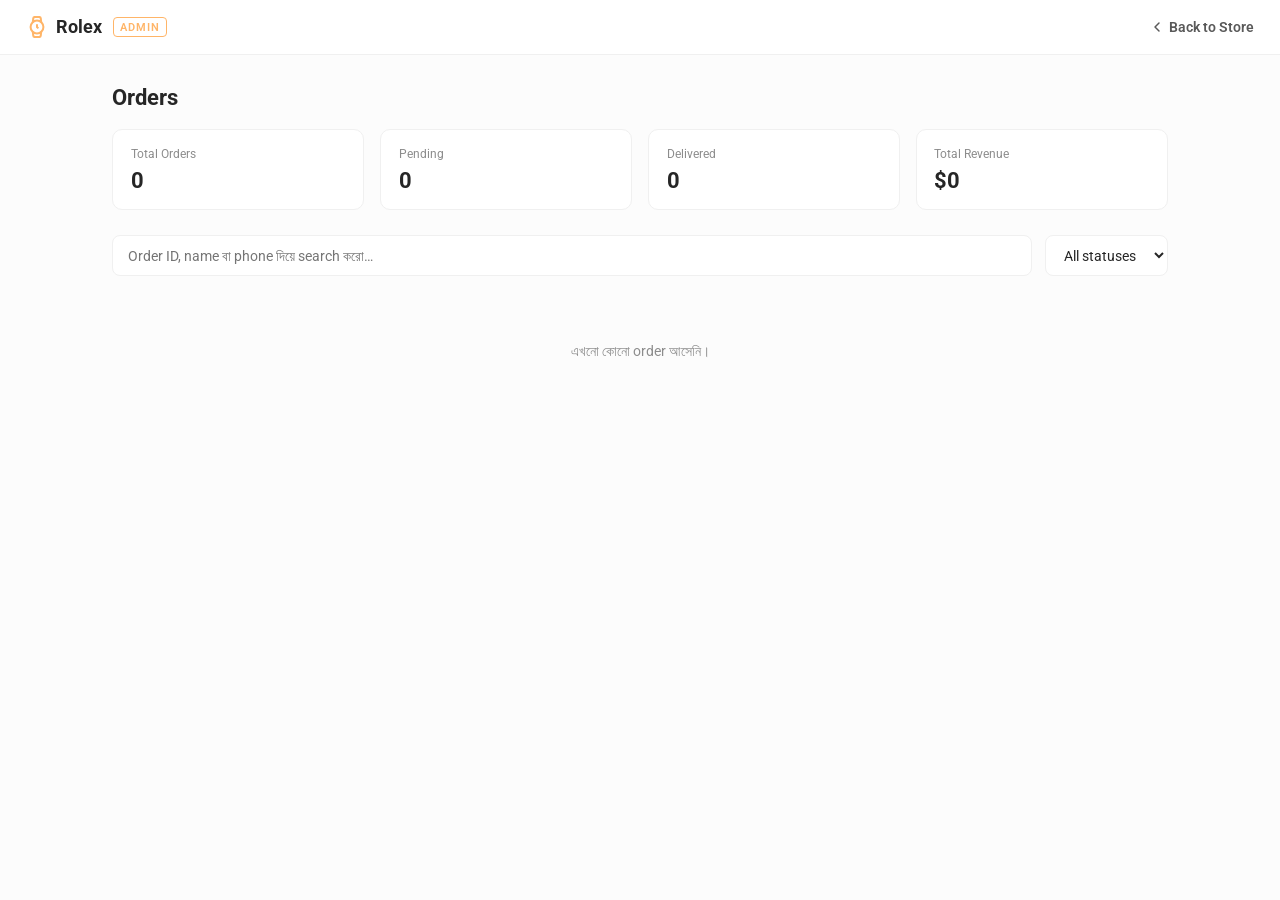
<file: admin.html>
<!DOCTYPE html>
<html lang="en">
<head>
  <meta charset="UTF-8">
  <meta name="viewport" content="width=device-width, initial-scale=1.0">
  <title>Admin — Orders | Rolex Watch</title>
  <link rel="icon" type="image/svg+xml" href="data:image/svg+xml,%3Csvg xmlns='http://www.w3.org/2000/svg' viewBox='0 0 64 64'%3E%3Crect width='64' height='64' rx='12' fill='%23e58430'/%3E%3Ccircle cx='32' cy='32' r='18' fill='none' stroke='%23fff' stroke-width='3'/%3E%3Ccircle cx='32' cy='32' r='13' fill='none' stroke='%23fff' stroke-width='1.5'/%3E%3Cline x1='32' y1='32' x2='32' y2='22' stroke='%23fff' stroke-width='2.5' stroke-linecap='round'/%3E%3Cline x1='32' y1='32' x2='40' y2='32' stroke='%23fff' stroke-width='2' stroke-linecap='round'/%3E%3Crect x='28' y='10' width='8' height='5' rx='1' fill='%23fff'/%3E%3Crect x='28' y='49' width='8' height='5' rx='1' fill='%23fff'/%3E%3C/svg%3E">
  <link rel="preconnect" href="https://fonts.googleapis.com">
  <link href="https://fonts.googleapis.com/css2?family=Roboto:wght@400;500;700&display=swap" rel="stylesheet">
  <link rel="stylesheet" href="css/style.css">
  <link rel="stylesheet" href="css/admin.css">
</head>
<body>

<!-- ===== HEADER ===== -->
<header class="ad-header">
  <a href="index.html" class="ad-logo">
    <svg width="22" height="22" viewBox="0 0 24 24" fill="none" stroke="currentColor" stroke-width="2.2">
      <circle cx="12" cy="12" r="7"/>
      <polyline points="12 9 12 12 13.5 13.5"/>
      <path d="M16.51 17.35l-.35 3.83a2 2 0 01-1.99 1.82H9.83a2 2 0 01-1.99-1.82l-.35-3.83m.01-10.7l.35-3.83A2 2 0 019.83 1h4.35a2 2 0 011.99 1.82l.35 3.83"/>
    </svg>
    Rolex <span class="ad-logo-sub">Admin</span>
  </a>
  <a href="index.html" class="ad-back">
    <svg width="16" height="16" viewBox="0 0 24 24" fill="none" stroke="currentColor" stroke-width="2.2" stroke-linecap="round" stroke-linejoin="round">
      <polyline points="15 18 9 12 15 6"/>
    </svg>
    Back to Store
  </a>
</header>

<!-- ===== MAIN ===== -->
<main class="ad-main">

  <h1 class="ad-title">Orders</h1>

  <!-- Stat cards -->
  <div class="ad-stats">
    <div class="ad-stat-card">
      <span class="ad-stat-label">Total Orders</span>
      <span class="ad-stat-value" id="ad-stat-total">0</span>
    </div>
    <div class="ad-stat-card">
      <span class="ad-stat-label">Pending</span>
      <span class="ad-stat-value" id="ad-stat-pending">0</span>
    </div>
    <div class="ad-stat-card">
      <span class="ad-stat-label">Delivered</span>
      <span class="ad-stat-value" id="ad-stat-delivered">0</span>
    </div>
    <div class="ad-stat-card">
      <span class="ad-stat-label">Total Revenue</span>
      <span class="ad-stat-value" id="ad-stat-revenue">$0</span>
    </div>
  </div>

  <!-- Toolbar -->
  <div class="ad-toolbar">
    <input type="text" id="ad-search" class="ad-search" placeholder="Order ID, name বা phone দিয়ে search করো…">
    <select id="ad-status-filter" class="ad-filter">
      <option value="all">All statuses</option>
      <option value="Pending">Pending</option>
      <option value="Confirmed">Confirmed</option>
      <option value="Shipped">Shipped</option>
      <option value="Delivered">Delivered</option>
      <option value="Cancelled">Cancelled</option>
    </select>
  </div>

  <!-- Empty state -->
  <div class="ad-empty" id="ad-empty">
    <p>এখনো কোনো order আসেনি।</p>
  </div>

  <!-- Orders table -->
  <div class="ad-table-wrap" id="ad-table-wrap">
    <table class="ad-table">
      <thead>
        <tr>
          <th>Order</th>
          <th>Customer</th>
          <th>Items</th>
          <th>Shipping</th>
          <th>Payment</th>
          <th>Total</th>
          <th>Status</th>
          <th></th>
        </tr>
      </thead>
      <tbody id="ad-table-body"></tbody>
    </table>
  </div>

</main>

<!-- ===== ORDER DETAIL MODAL ===== -->
<div class="ad-modal-overlay" id="ad-modal-overlay" onclick="closeOrderModal(event)">
  <div class="ad-modal" onclick="event.stopPropagation()">
    <button class="ad-modal-close" onclick="closeOrderModal()">✕</button>
    <div id="ad-modal-body"></div>
  </div>
</div>

<script src="js/orders-store.js"></script>
<script src="js/admin.js"></script>

</body>
</html>
</file>
<file: css/style.css>
/* ===== VARIABLES ===== */
:root {
  --header-height: 3.5rem;
  --first-color: #ffb568;
  --button-color: #2b2b2b;
  --button-color-alt: #3a3a3a;
  --title-color: #262626;
  --text-color: #595959;
  --text-color-light: #8c8c8c;
  --body-color: #fcfcfc;
  --container-color: #ffffff;
  --border-color: #f0f0f0;
  --biggest: 2rem;
  --h1: 1.5rem;
  --h2: 1.25rem;
  --h3: 1rem;
  --normal: 0.938rem;
  --small: 0.813rem;
  --smaller: 0.75rem;
  --font: 'Roboto', sans-serif;
}

html.dark-theme {
  --title-color: #f2f2f2;
  --text-color: #bfbfbf;
  --text-color-light: #8c8c8c;
  --body-color: #1f1f1f;
  --container-color: #2b2b2b;
  --border-color: #333333;
  --button-color: #3a3a3a;
}

/* ===== BASE ===== */
*, *::before, *::after { box-sizing: border-box; margin: 0; padding: 0; }
html {
  scroll-behavior: smooth;
  overflow-x: hidden;
  width: 100%;
}
body {
  font-family: var(--font);
  font-size: var(--normal);
  background: var(--body-color);
  color: var(--text-color);
  transition: background-color .25s, color .25s;
  overflow-x: hidden;
  width: 100%;
  max-width: 100%;
}
img { max-width: 100%; display: block; }
a { text-decoration: none; color: inherit; }
h1,h2,h3 { color: var(--title-color); font-weight: 700; }
ul { list-style: none; padding: 0; }
button { font-family: inherit; border: 0; background: none; color: inherit; cursor: pointer; }
input { font-family: inherit; }

/* ===== LAYOUT ===== */
.container { width: calc(100% - 2rem); max-width: 1024px; margin-inline: auto; }
.grid { display: grid; }
.section { padding: 4.5rem 0 1rem; }
.section__title { font-size: var(--h1); text-align: center; margin-bottom: 2.5rem; }

/* ===== BUTTON ===== */
.button {
  display: inline-flex; align-items: center; justify-content: center;
  background: var(--button-color); color: #fff;
  padding: 1.15rem 2rem; font-weight: 500; letter-spacing: .02em;
  transition: background .25s, transform .15s;
  border: 0; cursor: pointer; font-family: inherit; font-size: var(--normal);
}
.button:hover { background: var(--button-color-alt); }
.button:active { transform: scale(.98); }
.button--gray { background: #bfbfbf; color: var(--title-color); }
.button--gray:hover { background: #a6a6a6; }
.button--small { padding: .9rem 1.4rem; font-size: var(--small); }

/* ===== HEADER ===== */
.header {
  position: fixed; inset: 0 0 auto; z-index: 100;
  background: transparent; height: var(--header-height);
  transition: box-shadow .25s, background-color .25s;
}
.header.scroll-header {
  background: var(--body-color);
  box-shadow: 0 1px 12px hsla(0,0%,0%,.08);
}
.nav {
  height: var(--header-height);
  display: flex; align-items: center; justify-content: space-between;
}
.nav__logo {
  display: inline-flex; align-items: center; gap: .4rem;
  font-weight: 700; color: var(--title-color); font-size: 1.05rem;
}
.nav__logo svg { color: var(--first-color); }
.nav__btns {
  display: flex; align-items: center; gap: .85rem;
  font-size: 1.2rem; color: var(--title-color);
}
.nav__btns button {
  display: inline-flex; width: 44px; height: 44px;
  align-items: center; justify-content: center; position: relative;
  cursor: pointer;
}
.nav__toggle { display: inline-flex; }
.cart-count {
  position: absolute; top: 6px; right: 4px;
  min-width: 16px; height: 16px; padding: 0 4px;
  border-radius: 999px; background: var(--first-color); color: #fff;
  font-size: .65rem; font-weight: 700; line-height: 16px;
  display: none;
}
.cart-count.visible { display: block; }

/* Mobile nav */
.nav__menu {
  position: fixed; inset: 0; background: #1c1c1c; z-index: 120;
  display: flex; flex-direction: column; align-items: center; justify-content: center;
  gap: 2.4rem; transform: translateX(100%);
  transition: transform .35s cubic-bezier(.22,1,.36,1);
}
.nav__menu.is-open { transform: translateX(0); }
.nav__link {
  color: #fff; font-size: 1.35rem; font-weight: 500;
  letter-spacing: .18em; text-transform: uppercase; transition: color .2s;
}
.nav__link.active-link, .nav__link:hover { color: var(--first-color); }
.nav__close {
  position: absolute; top: 1.1rem; right: 1.2rem; color: #fff;
  width: 44px; height: 44px; display: inline-flex; align-items: center; justify-content: center;
  font-size: 1.6rem; cursor: pointer;
}

/* ===== CART ===== */
.cart__overlay {
  position: fixed; inset: 0; background: hsla(0,0%,0%,.45);
  z-index: 125; opacity: 0; pointer-events: none; transition: opacity .25s;
}
.cart__overlay.is-open { opacity: 1; pointer-events: auto; }
.cart {
  position: fixed; inset: 0 0 0 auto; width: min(100%, 380px);
  background: var(--cart-bg, #ffffff); z-index: 130; padding: 2.4rem 1.6rem 1.8rem;
  display: flex; flex-direction: column; transform: translateX(100%);
  transition: transform .35s cubic-bezier(.22,1,.36,1);
  color: var(--cart-text, var(--title-color));
  box-shadow: -4px 0 40px hsla(0,0%,0%,.12);
}
.cart.is-open { transform: translateX(0); }
.cart__close {
  position: absolute; top: 1.1rem; right: 1.1rem;
  color: var(--cart-text, var(--title-color));
  width: 44px; height: 44px; display: inline-flex; align-items: center; justify-content: center;
  font-size: 1.6rem; cursor: pointer;
}
.cart__title {
  text-align: center; font-size: 1.35rem; font-weight: 500; margin: 1.4rem 0 2rem;
  color: var(--cart-text, var(--title-color));
}
#cart-view { display: flex; flex-direction: column; height: 100%; }
.cart__list { flex: 1; overflow-y: auto; display: flex; flex-direction: column; gap: 1.8rem; }
.cart__prices { flex-shrink: 0; }
.cart__checkout { flex-shrink: 0; }
.cart__empty { color: var(--text-color-light); text-align: center; margin-top: 3rem; }
.cart__card {
  display: grid; grid-template-columns: 88px 1fr auto; gap: 1rem; align-items: center;
  padding-bottom: 1.4rem; border-bottom: 1px solid var(--border-color);
}
.cart__thumb {
  width: 88px; height: 88px;
  background: var(--cart-thumb-bg, #f5f5f5);
  display: grid; place-items: center; border-radius: 4px;
}
.cart__thumb img { height: 72px; width: auto; object-fit: contain; }
.cart__name { color: var(--cart-text, var(--title-color)); font-size: 1rem; font-weight: 500; margin: 0 0 .2rem; }
.cart__price { color: var(--first-color); font-weight: 500; }
.cart__amount { display: flex; align-items: center; gap: .55rem; margin-top: .7rem; }
.cart__qty-btn {
  width: 28px; height: 28px;
  background: var(--cart-btn-bg, #f0f0f0);
  color: var(--cart-text, var(--title-color));
  display: grid; place-items: center; cursor: pointer; border: 1px solid var(--border-color); font-size: 1rem;
  transition: background .2s;
}
.cart__qty-btn:hover { background: var(--first-color); color: #fff; border-color: var(--first-color); }
.cart__delete { color: var(--first-color); width: 40px; height: 40px; display: grid; place-items: center; align-self: center; cursor: pointer; background: none; border: 0; transition: transform .2s; }
.cart__delete:hover { transform: scale(1.2); }
.cart__prices {
  display: flex; justify-content: space-between; padding-top: 1.4rem; font-size: 1rem;
  border-top: 1px solid var(--border-color); margin-top: .5rem;
}
.cart__prices-item { color: var(--text-color-light); }
.cart__prices-total { color: var(--cart-text, var(--title-color)); font-weight: 700; font-size: 1.2rem; }

/* Cart checkout button */
.cart__checkout {
  margin-top: 1.2rem; width: 100%; padding: 1rem;
  background: var(--button-color); color: #fff;
  border: 0; font-family: inherit; font-size: var(--small);
  font-weight: 600; letter-spacing: .1em; text-transform: uppercase;
  cursor: pointer; transition: background .2s;
}
.cart__checkout:hover { background: var(--first-color); }

/* Dark mode cart overrides */
html.dark-theme {
  --cart-bg: #1c1c1c;
  --cart-text: #f2f2f2;
  --cart-thumb-bg: #2a2a2a;
  --cart-btn-bg: #2e2e2e;
}

/* ===== HOME ===== */
.home { padding-top: 6.5rem; padding-bottom: 2rem; position: relative; }
.home__container {
  position: relative;
  row-gap: 2.5rem;
  overflow: visible;
}

/* Social bar — fixed left edge, vertically centered */
.home__social-bar {
  display: none; /* shown at ≥768px */
  position: absolute;
  left: 1rem;
  top: 50%;
  transform: translateY(-50%);
  flex-direction: column;
  align-items: center;
  gap: 1.6rem;
  z-index: 5;
  padding: 1rem 0;
}
.home__social-bar .home__social-link {
  font-size: var(--smaller);
  color: var(--text-color-light);
  letter-spacing: .12em;
  writing-mode: vertical-rl;
  text-orientation: mixed;
  transform: rotate(180deg);
  transition: color .2s;
}
.home__social-bar .home__social-link:hover { color: var(--first-color); letter-spacing: .2em; }

/* Mobile: show social links inline above the title */
.home__data { order: 1; }
.home__img-wrap {
  order: 0;
  width: min(280px, 78vw); height: 430px;
  background: var(--first-color); margin-left: auto;
  display: flex; align-items: flex-end; justify-content: center; padding-bottom: 1.25rem;
}
.home__img { width: 92%; filter: drop-shadow(0 16px 24px hsla(0,0%,0%,.18)); }
.home__title { font-size: var(--biggest); line-height: 1.15; margin: 0 0 1rem; max-width: 12ch; }
.home__description { margin: 0 0 1.25rem; max-width: 36ch; line-height: 1.55; }
.home__price { display: inline-block; color: var(--first-color); font-size: var(--h2); font-weight: 500; margin-bottom: 2rem; }
.home__btns { display: flex; align-items: center; gap: 1rem; }
.home__button { box-shadow: 0 12px 24px hsla(0,0%,10%,.2); }

/* ===== FEATURED ===== */
.featured__container { grid-template-columns: 1fr; gap: 2.4rem; }
.featured__card, .products__card, .new__card {
  position: relative; text-align: center;
  background: var(--container-color); border: 1px solid var(--border-color);
  padding: 2rem 1rem 1.5rem;
  transition: box-shadow .3s, padding .3s, background-color .3s;
}
.featured__card { overflow-y: hidden; }
.featured__tag, .new__tag {
  position: absolute; left: clamp(-1rem, -3vw, -0.4rem); top: 3rem;
  background: var(--first-color); color: #fff;
  padding: .45rem .95rem; font-size: var(--small); font-weight: 500;
  letter-spacing: .08em; text-transform: uppercase; transform: rotate(-90deg);
}
.featured__img { height: 214px; width: auto; margin: 0 auto 1rem; object-fit: contain; }
.featured__title, .products__title, .new__title { text-transform: uppercase; font-size: var(--h3); margin: 0 0 .5rem; }
.featured__price, .products__price, .new__price { display: block; color: var(--first-color); font-weight: 700; font-size: var(--h3); }
.featured__button { margin-top: 1.2rem; }
.featured__card:hover, .products__card:hover { box-shadow: 0 12px 32px hsla(0,0%,20%,.1); }

/* ===== STORY ===== */
.story__container { row-gap: 4.5rem; }
.story__square, .story__img { width: min(250px, 70vw); }
.story__square { height: min(250px, 70vw); background: var(--first-color); }
.story__images { position: relative; justify-self: center; }
.story__img {
  position: absolute; left: clamp(0.6rem, 6vw, 2.2rem); top: -2.2rem;
  object-fit: cover; height: min(250px, 70vw);
}
.story__subtitle { display: block; font-size: var(--small); font-weight: 500; color: var(--first-color); margin-bottom: .6rem; letter-spacing: .04em; }
.story__title { font-size: var(--h1); margin: 0 0 1rem; }
.story__description { margin: 0 0 2rem; max-width: 40ch; line-height: 1.55; }

/* ===== PRODUCTS ===== */
.products__container { grid-template-columns: repeat(2, 1fr); gap: 1.5rem; }
.products__card { padding: 1.25rem 0 2.2rem; }
.products__img { height: 125px; width: auto; margin: 0 auto 1rem; object-fit: contain; }
.products__title { font-size: var(--small); }
.products__price { font-size: var(--small); }
.products__button {
  position: absolute; right: 0; bottom: 0; width: 36px; height: 36px;
  background: var(--button-color); color: #fff; display: grid; place-items: center;
  transition: background .2s; border: 0; cursor: pointer; font-size: 1rem;
}
.products__button:hover { background: var(--button-color-alt); }

/* ===== TESTIMONIAL ===== */
.testimonial__container { row-gap: 3rem; }

/* LEFT content — single card that swaps */
.testimonial__content { position: relative; }

.testimonial__quote {
  display: inline-flex; padding: .45rem .6rem;
  background: var(--container-color); color: var(--first-color);
  margin-bottom: 1rem;
  box-shadow: 0 4px 16px hsla(0,0%,0%,.05);
  font-size: 1.5rem; line-height: 1;
}
.testimonial__description {
  margin-bottom: 1.2rem; line-height: 1.65;
  color: var(--text-color); max-width: 42ch;
}
.testimonial__date {
  font-size: var(--normal); margin-bottom: 1.6rem;
  color: var(--title-color); font-weight: 700;
}
.testimonial__profile {
  display: flex; align-items: center; column-gap: 1rem; margin-bottom: 1.8rem;
}
.testimonial__profile-img {
  width: 58px; height: 58px; object-fit: cover; border-radius: 50%; flex-shrink: 0;
}
.testimonial__profile-name { font-size: var(--h3); margin: 0 0 .15rem; }
.testimonial__profile-role { font-size: var(--small); color: var(--text-color-light); }

/* Slide animation on card swap */
#testimonial-card {
  transition: opacity .35s ease, transform .35s ease;
}
#testimonial-card.fade-out {
  opacity: 0; transform: translateX(-16px);
}
#testimonial-card.fade-in {
  opacity: 1; transform: translateX(0);
}

/* Nav arrows */
.testimonial__nav { display: flex; gap: .5rem; }
.testimonial__nav-btn {
  width: 44px; height: 44px;
  display: grid; place-items: center;
  background: var(--container-color);
  border: 1px solid var(--border-color);
  color: var(--first-color);
  font-size: 1.15rem; cursor: pointer;
  transition: background .2s, color .2s, border-color .2s;
}
.testimonial__nav-btn:hover {
  background: var(--first-color); color: #fff; border-color: var(--first-color);
}

/* RIGHT: photo with orange accent block behind it */
.testimonial__photo-wrap {
  position: relative;
  justify-self: center;
  align-self: center;
}
.testimonial__orange-block {
  position: absolute;
  top: -1.8rem; right: clamp(-1.8rem, -4vw, -0.4rem);
  width: 72%; height: 88%;
  background: var(--first-color);
  z-index: 0;
}
.testimonial__img {
  position: relative; z-index: 1;
  width: min(320px, 80vw);
  object-fit: cover;
  display: block;
}

/* ===== NEW ARRIVALS ===== */
.new__container {
  display: grid; grid-auto-flow: column;
  grid-auto-columns: minmax(220px, 1fr); gap: 1.5rem;
  overflow-x: auto; scroll-snap-type: x mandatory; padding-bottom: .5rem;
}
.new__container::-webkit-scrollbar { height: 0; }
.new__card { scroll-snap-align: start; padding: 2rem 1rem 1.5rem; }
.new__card.is-accent { background: var(--first-color); border-color: var(--first-color); }
.new__card.is-accent .new__title, .new__card.is-accent .new__price { color: #fff; }
.new__card.is-accent .new__tag { background: var(--button-color); }
.new__img { height: 200px; width: auto; margin: 0 auto 1rem; object-fit: contain; }
.new__button { margin-top: 1.1rem; }

/* ===== NEWSLETTER ===== */
.newsletter__container { background: var(--first-color); padding: 2.4rem 1.4rem; text-align: center; }
.newsletter__title { color: #fff; font-size: var(--h1); margin: 0 0 .8rem; }
.newsletter__description { color: #fff; margin: 0 auto 1.6rem; max-width: 46ch; line-height: 1.55; }
.newsletter__form { display: flex; flex-direction: column; row-gap: .75rem; }
.newsletter__input { border: 0; outline: 0; background: #f0f0f0; height: 59px; padding: 0 1.2rem; color: var(--title-color); font-family: inherit; font-size: var(--normal); }
.newsletter__input::placeholder { color: var(--text-color-light); }

/* ===== FOOTER ===== */
.footer { padding-bottom: 2rem; }
.footer__container {
  grid-template-columns: repeat(2, 1fr);
  row-gap: 2rem; column-gap: 1.5rem;
  padding-bottom: 2.4rem;
  border-bottom: 1px solid var(--border-color);
}
.footer__title { font-size: var(--h3); margin: 0 0 1rem; }
.footer__list { display: grid; row-gap: .55rem; font-size: var(--small); color: var(--text-color); }
.footer__link:hover, .footer__social-link:hover { color: var(--first-color); }
.footer__social { display: flex; column-gap: 1rem; font-size: 1.2rem; margin-top: .5rem; }
.footer__copy {
  text-align: center; font-size: var(--smaller);
  margin-top: 1.5rem; color: var(--text-color-light);
  line-height: 1.8;
}
.footer__dev {
  display: block; margin-top: .25rem;
  font-size: var(--smaller); color: var(--text-color-light);
}
.footer__dev span { color: var(--first-color); font-weight: 500; }

/* ===== SCROLL UP ===== */
.scrollup {
  position: fixed; right: 1rem; bottom: -30%;
  background: var(--button-color); color: #fff;
  width: 42px; height: 42px; display: grid; place-items: center;
  z-index: 90; transition: bottom .3s, background .2s; font-size: 1.2rem;
  border: 0; cursor: pointer;
  border-radius: 50%;
}
.scrollup.show-scroll { bottom: 1.2rem; }
.scrollup:hover { background: var(--first-color); }

/* ===== RESPONSIVE ===== */
@media (min-width: 576px) {
  .featured__container { grid-template-columns: repeat(2, 1fr); }
  .newsletter__form { flex-direction: row; column-gap: 0; align-items: stretch; }
  .newsletter__input { flex: 1; min-width: 0; }
}

@media (min-width: 768px) {
  :root { --biggest: 2.5rem; --h1: 2.25rem; --h2: 1.5rem; --h3: 1.25rem; --normal: 1rem; --small: .875rem; --smaller: .813rem; }

  .nav__toggle, .nav__close { display: none !important; }
  .nav__menu {
    position: static; inset: auto; background: transparent;
    transform: none; flex-direction: row; gap: 2rem; z-index: auto;
  }
  .nav__link { color: var(--title-color); font-size: var(--normal); letter-spacing: .02em; text-transform: none; font-weight: 500; }

  .home { padding: 0; }
  .home__container {
    grid-template-columns: 1fr max-content;
    align-items: center;
    min-height: 640px;
    column-gap: 2rem;
  }
  /* On desktop: text LEFT, image RIGHT */
  .home__data { order: 0; padding-top: 7rem; padding-bottom: 4rem; padding-left: 5rem; position: relative; }
  .home__img-wrap { order: 1; width: 340px; height: 640px; align-self: start; margin-left: 0; }

  .home__social-bar { display: flex; }

  .testimonial__container { grid-template-columns: repeat(2, 1fr); align-items: center; column-gap: 4rem; }

  .story__container { grid-template-columns: repeat(2, 1fr); align-items: center; column-gap: 4rem; }
  .story__images { justify-self: start; }
  .products__container { grid-template-columns: repeat(3, 200px); justify-content: center; gap: 2rem; }
  .footer__container { grid-template-columns: repeat(4, 1fr); gap: 2rem; }

  .featured__card:hover { box-shadow: 0 12px 32px hsla(0,0%,20%,.1); padding-bottom: 2.4rem; }
}

@media (min-width: 968px) {
  .container { width: 100%; }
  .featured__container { grid-template-columns: repeat(3, 1fr); }
  .home__img-wrap { width: 480px; height: 680px; }
  .story__square, .story__img { width: 350px; }
  .story__square { height: 350px; }
  .story__img { height: 350px; left: 3.5rem; top: -3.5rem; }
  .home__data { padding-left: 6rem; position: relative; }
  .newsletter__container { display: grid; grid-template-columns: 1.2fr 1fr; align-items: center; text-align: left; padding: 3.2rem 4rem; column-gap: 2rem; }
  .newsletter__description { margin-left: 0; }
  .newsletter__form { margin: 0; justify-content: flex-end; }
  .newsletter__input { flex: 0 0 264px; }
  .new__container { grid-auto-flow: unset; grid-template-columns: repeat(4, 1fr); overflow: visible; }
}

@media (min-width: 1024px) {
  .container { max-width: 1024px; }
  .scrollup { right: 2rem; }
}

@media (max-width: 480px) {
  .cart { width: 100%; padding: 2.2rem 1.4rem 2rem; }
}

/* ===== ANIMATIONS ===== */

/* Hero watch float */
@keyframes float {
  0%, 100% { transform: translateY(0); }
  50% { transform: translateY(-18px); }
}
.home__img { animation: float 4s ease-in-out infinite; }

/* Hero price pulse */
@keyframes pricePulse {
  0%, 100% { opacity: 1; }
  50% { opacity: .65; }
}
.home__price { animation: pricePulse 2.5s ease-in-out infinite; }

/* Featured tag pulse */
@keyframes tagBounce {
  0%, 100% { transform: rotate(-90deg) scale(1); }
  50% { transform: rotate(-90deg) scale(1.08); }
}
.featured__tag, .new__tag { animation: tagBounce 2s ease-in-out infinite; }

/* Scroll reveal */
.reveal {
  opacity: 0;
  transform: translateY(32px);
  transition: opacity .6s ease, transform .6s ease;
}
.reveal.visible {
  opacity: 1;
  transform: translateY(0);
}
.reveal-left {
  opacity: 0;
  transform: translateX(-40px);
  transition: opacity .7s ease, transform .7s ease;
}
.reveal-left.visible { opacity: 1; transform: translateX(0); }
.reveal-right {
  opacity: 0;
  transform: translateX(40px);
  transition: opacity .7s ease, transform .7s ease;
}
.reveal-right.visible { opacity: 1; transform: translateX(0); }

/* Stagger delays for grid items */
.reveal:nth-child(1) { transition-delay: 0s; }
.reveal:nth-child(2) { transition-delay: .1s; }
.reveal:nth-child(3) { transition-delay: .2s; }
.reveal:nth-child(4) { transition-delay: .3s; }
.reveal:nth-child(5) { transition-delay: .4s; }

/* Card lift on hover */
.featured__card, .products__card, .new__card {
  transition: box-shadow .3s ease, transform .3s ease, padding .3s ease, background-color .3s ease;
}
.featured__card:hover, .products__card:hover, .new__card:hover {
  transform: translateY(-6px);
  box-shadow: 0 16px 40px hsla(0,0%,0%,.12);
}

/* Story square rotation */
.story__square {
  transition: transform .6s ease;
}
.story__images:hover .story__square {
  transform: rotate(6deg);
}

/* Navbar logo spin on hover */
.nav__logo svg {
  transition: transform .4s ease;
}
.nav__logo:hover svg {
  transform: rotate(360deg);
}

/* Button shine effect */
.button {
  position: relative;
  overflow: hidden;
}
.button::after {
  content: '';
  position: absolute;
  top: 0; left: -100%;
  width: 60%;
  height: 100%;
  background: linear-gradient(90deg, transparent, rgba(255,255,255,.18), transparent);
  transition: left .5s ease;
}
.button:hover::after { left: 150%; }

/* Cart item slide in */
@keyframes slideInCart {
  from { opacity: 0; transform: translateX(20px); }
  to { opacity: 1; transform: translateX(0); }
}
.cart__card { animation: slideInCart .3s ease forwards; }

/* Page load fade in */
@keyframes fadeInPage {
  from { opacity: 0; transform: translateY(12px); }
  to { opacity: 1; transform: translateY(0); }
}
.home__data { animation: fadeInPage .8s ease forwards; }
.home__img-wrap { animation: fadeInPage .8s ease .2s both; }

/* Scroll up bounce */
@keyframes bouncePulse {
  0%, 100% { transform: translateY(0); }
  50% { transform: translateY(-4px); }
}
.scrollup.show-scroll { animation: bouncePulse 1.5s ease-in-out infinite; }

/* Social links hover */
.home__social-link {
  position: relative;
  transition: color .2s, letter-spacing .2s;
}
.home__social-link:hover { letter-spacing: .08em; }

/* Theme toggle smooth */
#theme-btn { transition: transform .3s ease; color: var(--title-color); }
#theme-btn svg { display: block; stroke: currentColor; transition: stroke .2s; }
#theme-btn:hover { transform: rotate(20deg) scale(1.15); }

/* Footer links slide */
.footer__link {
  display: inline-block;
  transition: color .2s, transform .2s;
}
.footer__link:hover { transform: translateX(4px); }

/* Testimonial image gentle zoom */
.testimonial__img {
  transition: transform .5s ease;
}
.testimonial__img:hover { transform: scale(1.03); }

@media (prefers-reduced-motion: reduce) {
  *, *::before, *::after {
    animation-duration: .01ms !important;
    transition-duration: .01ms !important;
  }
}

/* ============================================================
   CHECKOUT MODAL
   ============================================================ */
#checkout-overlay {
  position: fixed; inset: 0; background: rgba(0,0,0,.55);
  z-index: 500; opacity: 0; visibility: hidden; transition: opacity .3s, visibility .3s;
}
#checkout-overlay.is-open { opacity: 1; visibility: visible; }

#checkout-modal {
  position: fixed; inset: 0; z-index: 501;
  display: flex; align-items: center; justify-content: center;
  pointer-events: none; padding: 1rem;
}

.co-box {
  background: var(--co-bg, #fff);
  color: var(--co-text, var(--title-color));
  width: 100%; max-width: 560px; max-height: 92vh;
  border-radius: 12px; overflow: hidden;
  display: flex; flex-direction: column;
  box-shadow: 0 20px 60px rgba(0,0,0,.25);
  transform: translateY(30px) scale(.97); opacity: 0;
  transition: transform .35s cubic-bezier(.34,1.56,.64,1), opacity .3s;
  pointer-events: none;
}
#checkout-modal.is-open .co-box {
  transform: translateY(0) scale(1); opacity: 1; pointer-events: auto;
}

/* Header */
.co-header {
  display: flex; align-items: center; justify-content: space-between;
  padding: 1.2rem 1.4rem;
  border-bottom: 1px solid var(--border-color);
  flex-shrink: 0;
}
.co-header h2 { font-size: 1.1rem; font-weight: 600; }
.co-close-btn {
  background: none; border: 0; cursor: pointer;
  color: var(--co-text, var(--title-color));
  font-size: 1.5rem; line-height: 1; padding: .2rem .5rem;
  transition: color .2s;
}
.co-close-btn:hover { color: var(--first-color); }

/* Step indicators */
.co-indicators {
  display: flex; align-items: center; justify-content: center;
  gap: .5rem; padding: 1rem 1.4rem .6rem;
  flex-shrink: 0;
}
.co-indicator__dot {
  width: 32px; height: 32px; border-radius: 50%;
  border: 2px solid var(--border-color);
  display: flex; align-items: center; justify-content: center;
  font-size: .75rem; font-weight: 700;
  color: var(--text-color-light);
  transition: all .3s;
  position: relative;
}
.co-indicator__dot.is-active { border-color: var(--first-color); color: var(--first-color); background: rgba(229,132,48,.08); }
.co-indicator__dot.is-done { border-color: var(--first-color); background: var(--first-color); color: #fff; }
.co-indicator__line {
  flex: 1; max-width: 60px; height: 2px;
  background: var(--border-color); border-radius: 2px;
}
.co-indicator__label {
  font-size: .65rem; color: var(--text-color-light);
  position: absolute; top: 36px; white-space: nowrap;
}
.co-indicator__dot.is-active .co-indicator__label { color: var(--first-color); }

/* Steps container */
.co-body { flex: 1; overflow-y: auto; padding: 1.2rem 1.4rem; }

.co-step { display: none; }
.co-step.is-active { display: block; animation: coFadeIn .3s ease; }
@keyframes coFadeIn { from { opacity: 0; transform: translateX(10px); } to { opacity: 1; transform: translateX(0); } }

.co-section-title {
  font-size: .85rem; font-weight: 600; text-transform: uppercase;
  letter-spacing: .08em; color: var(--first-color);
  margin: 0 0 1rem;
}

/* Form fields */
.co-field-group { display: flex; flex-direction: column; gap: .9rem; margin-bottom: 1rem; }
.co-field-wrap { display: flex; flex-direction: column; gap: .3rem; }
.co-field-wrap label { font-size: .8rem; font-weight: 500; color: var(--co-text, var(--title-color)); }
.co-field {
  width: 100%; padding: .7rem .9rem;
  border: 1.5px solid var(--border-color);
  border-radius: 6px;
  background: var(--co-input-bg, #fafafa);
  color: var(--co-text, var(--title-color));
  font-family: inherit; font-size: .9rem;
  transition: border-color .2s;
  outline: none;
}
.co-field:focus { border-color: var(--first-color); background: var(--co-bg, #fff); }
.co-field.is-error { border-color: #e53935; }
.co-error { font-size: .75rem; color: #e53935; display: none; }

/* Payment cards */
.co-payment__grid {
  display: grid; grid-template-columns: 1fr 1fr;
  gap: .8rem; margin-bottom: 1rem;
}
.co-payment__card {
  border: 2px solid var(--border-color); border-radius: 8px;
  padding: .9rem .8rem; cursor: pointer;
  display: flex; align-items: center; gap: .65rem;
  transition: border-color .2s, background .2s;
  background: var(--co-input-bg, #fafafa);
}
.co-payment__card:hover { border-color: var(--first-color); }
.co-payment__card.is-selected {
  border-color: var(--first-color);
  background: rgba(229,132,48,.07);
}
.co-payment__icon { font-size: 1.5rem; line-height: 1; flex-shrink: 0; }
.co-payment__name { font-size: .85rem; font-weight: 600; }
.co-payment__sub { font-size: .72rem; color: var(--text-color-light); }
.co-payment__check {
  margin-left: auto; width: 18px; height: 18px;
  border-radius: 50%; border: 2px solid var(--border-color);
  display: flex; align-items: center; justify-content: center;
  flex-shrink: 0; transition: all .2s;
}
.co-payment__card.is-selected .co-payment__check {
  background: var(--first-color); border-color: var(--first-color);
}
.co-payment__card.is-selected .co-payment__check::after {
  content: ''; width: 6px; height: 6px;
  background: #fff; border-radius: 50%;
}

/* Shipping zone cards */
.co-shipping__grid {
  display: grid; grid-template-columns: 1fr 1fr;
  gap: .8rem; margin-top: .4rem;
}
.co-shipping__card {
  border: 2px solid var(--border-color); border-radius: 8px;
  padding: .9rem .8rem; cursor: pointer;
  transition: border-color .2s, background .2s;
  background: var(--co-input-bg, #fafafa);
}
.co-shipping__card:hover { border-color: var(--first-color); }
.co-shipping__card.is-selected {
  border-color: var(--first-color);
  background: rgba(229,132,48,.07);
}
.co-shipping__name { font-size: .85rem; font-weight: 600; }
.co-shipping__sub { font-size: .72rem; color: var(--text-color-light); margin-top: .15rem; }
.co-shipping__grid.is-error .co-shipping__card { border-color: #e53935; }

/* Order summary */
.co-summary__list { display: flex; flex-direction: column; gap: .8rem; margin-bottom: 1.2rem; }
.co-summary__row {
  display: flex; align-items: center; justify-content: space-between;
  padding: .7rem; background: var(--co-input-bg, #fafafa);
  border-radius: 6px; gap: .5rem;
}
.co-summary__info { display: flex; align-items: center; gap: .7rem; }
.co-summary__img { width: 48px; height: 48px; object-fit: contain; border-radius: 4px; background: #f0f0f0; }
.co-summary__name { font-size: .85rem; font-weight: 600; }
.co-summary__qty { font-size: .75rem; color: var(--text-color-light); }
.co-summary__price { font-size: .9rem; font-weight: 700; color: var(--first-color); white-space: nowrap; }

.co-summary__total-bar {
  display: flex; justify-content: space-between; align-items: center;
  padding: .9rem 1rem; background: var(--first-color);
  border-radius: 6px; color: #fff; margin-bottom: 1rem;
}
.co-summary__total-label { font-size: .85rem; opacity: .9; }
.co-summary__total-amount { font-size: 1.2rem; font-weight: 700; }

.co-customer-recap {
  background: var(--co-input-bg, #fafafa);
  border-radius: 6px; padding: .9rem 1rem;
  font-size: .82rem; display: flex; flex-direction: column; gap: .3rem;
  margin-bottom: 1rem;
}
.co-customer-recap span { color: var(--text-color-light); }

/* Footer buttons */
.co-footer {
  display: flex; gap: .8rem; padding: 1rem 1.4rem;
  border-top: 1px solid var(--border-color); flex-shrink: 0;
}
.co-btn {
  flex: 1; padding: .85rem 1rem;
  font-family: inherit; font-size: .85rem; font-weight: 600;
  letter-spacing: .06em; text-transform: uppercase;
  border: 0; border-radius: 6px; cursor: pointer;
  transition: background .2s, transform .15s;
}
.co-btn:active { transform: scale(.98); }
.co-btn--back { background: var(--co-input-bg, #f0f0f0); color: var(--co-text, var(--title-color)); }
.co-btn--next { background: var(--first-color); color: #fff; }
.co-btn--order { background: #1b5e20; color: #fff; }
.co-btn--order:hover { background: #2e7d32; }

/* Success banner */
#co-success-banner {
  position: fixed; bottom: -80px; left: 50%; transform: translateX(-50%);
  background: #2e7d32; color: #fff;
  padding: 1rem 1.8rem; border-radius: 8px; font-size: .9rem; font-weight: 500;
  box-shadow: 0 8px 30px rgba(0,0,0,.2); z-index: 600;
  transition: bottom .4s cubic-bezier(.34,1.56,.64,1);
  white-space: nowrap;
}
#co-success-banner.is-visible { bottom: 2rem; }

/* Dark mode */
html.dark-theme {
  --co-bg: #1c1c1c;
  --co-text: #f2f2f2;
  --co-input-bg: #2a2a2a;
}

@media (max-width: 480px) {
  .co-payment__grid { grid-template-columns: 1fr; }
  .co-shipping__grid { grid-template-columns: 1fr; }
  .co-box { max-height: 100vh; border-radius: 0; }
  #checkout-modal { padding: 0; align-items: flex-end; }
}

/* ============================================================
   CART DRAWER — checkout-view inside drawer
   ============================================================ */
#checkout-view {
  display: flex;
  flex-direction: column;
  height: 100%;
  overflow: hidden;
}

.co-back-to-cart {
  display: inline-flex; align-items: center; gap: .35rem;
  background: none; border: 0; cursor: pointer;
  color: var(--first-color); font-family: inherit;
  font-size: .82rem; font-weight: 600; padding: 0;
  transition: opacity .2s;
}
.co-back-to-cart:hover { opacity: .7; }

/* Override co-header inside drawer (no fixed positioning needed) */
.cart .co-header {
  display: flex; align-items: center; justify-content: space-between;
  padding: 1rem 1.2rem;
  border-bottom: 1px solid var(--border-color);
  flex-shrink: 0;
  background: var(--co-bg, var(--container-color, #fff));
}

/* co-body inside drawer should scroll */
.cart .co-body {
  flex: 1;
  overflow-y: auto;
  padding: 1rem 1.2rem;
}

/* co-footer inside drawer */
.cart .co-footer {
  padding: .9rem 1.2rem;
  border-top: 1px solid var(--border-color);
  flex-shrink: 0;
  background: var(--co-bg, var(--container-color, #fff));
}

/* Step indicators inside drawer — tighter */
.cart .co-indicators {
  padding: .8rem 1.2rem .4rem;
  flex-shrink: 0;
}

/* Payment grid 1-col on narrow drawer */
.cart .co-payment__grid {
  grid-template-columns: 1fr;
}

/* ============================================================
   CART SCROLL FIX — mouse inside cart scrolls cart only
   ============================================================ */
.cart {
  overflow-y: auto;
}
body.cart-open {
  overflow: hidden;
}
.cart.is-open {
  overflow-y: auto;
}
/* co-body inside checkout view scrollable */
#checkout-view {
  overflow-y: auto;
  overscroll-behavior: contain;
}
#checkout-view .co-body {
  overflow-y: auto;
  overscroll-behavior: contain;
  flex: 1;
}
</file>
<file: css/admin.css>
/* ============================================================
   ADMIN DASHBOARD
   ============================================================ */

body { background: var(--body-color); }

/* ── Header ── */
.ad-header {
  display: flex; align-items: center; justify-content: space-between;
  padding: 1rem 1.6rem;
  background: var(--container-color);
  border-bottom: 1px solid var(--border-color);
}
.ad-logo {
  display: flex; align-items: center; gap: .5rem;
  font-weight: 700; font-size: 1.1rem; color: var(--title-color);
  text-decoration: none;
}
.ad-logo svg { color: var(--first-color); }
.ad-logo-sub {
  font-size: .7rem; font-weight: 600; letter-spacing: .08em;
  text-transform: uppercase; color: var(--first-color);
  border: 1px solid var(--first-color); border-radius: 4px;
  padding: .15rem .4rem; margin-left: .2rem;
}
.ad-back {
  display: flex; align-items: center; gap: .3rem;
  font-size: .85rem; font-weight: 600; color: var(--text-color);
  text-decoration: none;
}
.ad-back:hover { color: var(--first-color); }

/* ── Main ── */
.ad-main {
  max-width: 1100px; margin: 0 auto;
  padding: 1.8rem 1.4rem 3rem;
}
.ad-title {
  font-size: 1.4rem; font-weight: 700; color: var(--title-color);
  margin-bottom: 1.2rem;
}

/* ── Stat cards ── */
.ad-stats {
  display: grid; grid-template-columns: repeat(4, 1fr);
  gap: 1rem; margin-bottom: 1.6rem;
}
.ad-stat-card {
  background: var(--container-color); border: 1px solid var(--border-color);
  border-radius: 10px; padding: 1rem 1.1rem;
  display: flex; flex-direction: column; gap: .35rem;
}
.ad-stat-label { font-size: .78rem; color: var(--text-color-light); }
.ad-stat-value { font-size: 1.4rem; font-weight: 700; color: var(--title-color); }

/* ── Toolbar ── */
.ad-toolbar {
  display: flex; gap: .8rem; margin-bottom: 1.2rem;
  flex-wrap: wrap;
}
.ad-search, .ad-filter {
  border: 1px solid var(--border-color); border-radius: 8px;
  padding: .65rem .9rem; font-size: .85rem; font-family: var(--font);
  background: var(--container-color); color: var(--title-color);
}
.ad-search { flex: 1; min-width: 220px; }
.ad-search:focus, .ad-filter:focus { outline: none; border-color: var(--first-color); }

/* ── Empty state ── */
.ad-empty {
  display: none; text-align: center; padding: 3rem 1rem;
  color: var(--text-color-light); font-size: .9rem;
}
.ad-empty.is-visible { display: block; }

/* ── Table ── */
.ad-table-wrap {
  background: var(--container-color); border: 1px solid var(--border-color);
  border-radius: 10px; overflow-x: auto;
}
.ad-table { width: 100%; border-collapse: collapse; font-size: .85rem; min-width: 720px; }
.ad-table th {
  text-align: left; padding: .8rem 1rem; font-size: .72rem;
  text-transform: uppercase; letter-spacing: .05em;
  color: var(--text-color-light); border-bottom: 1px solid var(--border-color);
  white-space: nowrap;
}
.ad-table td {
  padding: .85rem 1rem; border-bottom: 1px solid var(--border-color);
  color: var(--title-color); vertical-align: top;
}
.ad-table tbody tr:last-child td { border-bottom: none; }
.ad-table tbody tr:hover { background: rgba(229,132,48,.04); }
.ad-order-id { font-weight: 700; }
.ad-order-date { font-size: .74rem; color: var(--text-color-light); margin-top: .1rem; }
.ad-cust-name { font-weight: 600; }
.ad-cust-phone { font-size: .78rem; color: var(--text-color-light); margin-top: .1rem; }
.ad-total { font-weight: 700; color: var(--first-color); }

.ad-status-select {
  border: 1px solid var(--border-color); border-radius: 6px;
  padding: .35rem .5rem; font-size: .78rem; font-family: var(--font);
  background: var(--co-input-bg, #fafafa); color: var(--title-color);
}
.ad-view-btn {
  border: none; background: none; color: var(--first-color);
  font-weight: 600; font-size: .8rem; cursor: pointer;
  white-space: nowrap;
}
.ad-view-btn:hover { text-decoration: underline; }

/* ── Modal ── */
.ad-modal-overlay {
  position: fixed; inset: 0; background: rgba(0,0,0,.5);
  display: none; align-items: flex-start; justify-content: center;
  padding: 3rem 1rem; z-index: 200; overflow-y: auto;
}
.ad-modal-overlay.is-open { display: flex; }
.ad-modal {
  background: var(--container-color); border-radius: 12px;
  padding: 1.8rem; max-width: 560px; width: 100%;
  position: relative;
}
.ad-modal-close {
  position: absolute; top: 1rem; right: 1rem;
  border: none; background: none; font-size: 1.1rem;
  color: var(--text-color-light); cursor: pointer;
}
.ad-modal h3 { font-size: 1.1rem; margin-bottom: .2rem; color: var(--title-color); }
.ad-modal-sub { font-size: .78rem; color: var(--text-color-light); margin-bottom: 1.1rem; }
.ad-modal-section { margin-bottom: 1.1rem; }
.ad-modal-section h4 {
  font-size: .72rem; text-transform: uppercase; letter-spacing: .05em;
  color: var(--first-color); margin-bottom: .5rem;
}
.ad-modal-row {
  display: flex; justify-content: space-between; gap: 1rem;
  font-size: .85rem; padding: .3rem 0; color: var(--title-color);
}
.ad-modal-row span:first-child { color: var(--text-color-light); }
.ad-modal-item {
  display: flex; justify-content: space-between;
  font-size: .82rem; padding: .3rem 0; color: var(--title-color);
}
.ad-modal-total {
  display: flex; justify-content: space-between;
  font-weight: 700; font-size: .95rem; color: var(--title-color);
  border-top: 1px solid var(--border-color); margin-top: .5rem; padding-top: .6rem;
}

/* ── Responsive ── */
@media (max-width: 720px) {
  .ad-stats { grid-template-columns: 1fr 1fr; }
}
@media (max-width: 480px) {
  .ad-stats { grid-template-columns: 1fr 1fr; gap: .6rem; }
  .ad-stat-card { padding: .8rem .9rem; }
  .ad-stat-value { font-size: 1.15rem; }
}
</file>
